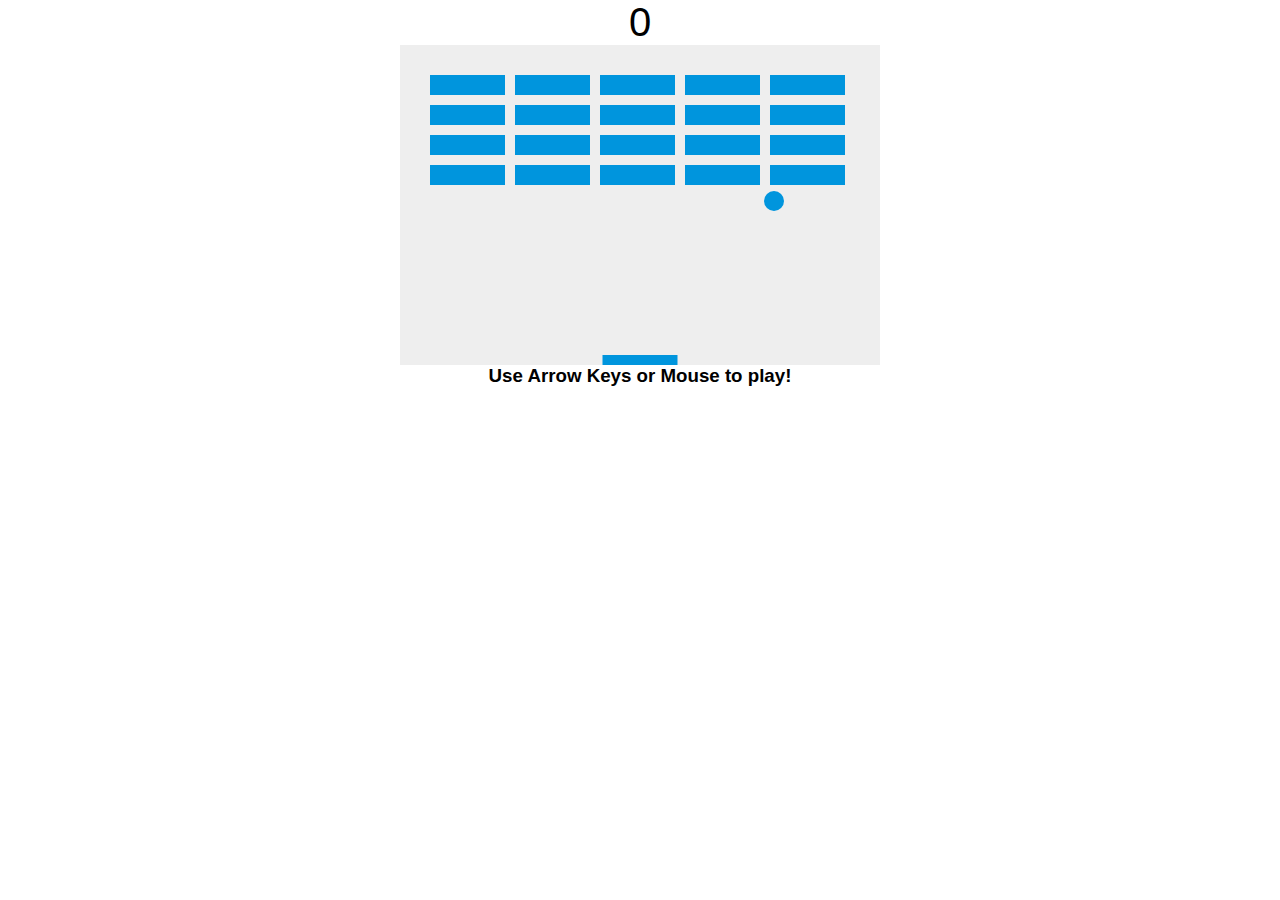
<file: breakout.html>
<!DOCTYPE html>
<html>

<head>
  <meta charset="utf-8">
  <meta name="viewport" content="width=device-width">
  <title>Break-out Game</title>
  <link href="css/breakout.css" rel="stylesheet" type="text/css" />
</head>

<body>

  <div id="score">0</div>
  <canvas id="myCanvas" height="320" width="480"></canvas>
  <h3>Use Arrow Keys or Mouse to play!</h3>
  <h2 id="endGame"></h2>
  <div class="reset-container">
    <button class="btn" id="reset">RESET</button>
  </div>

  

  
  <script src="js/breakout.js"></script>
</body>
</html>
</file>
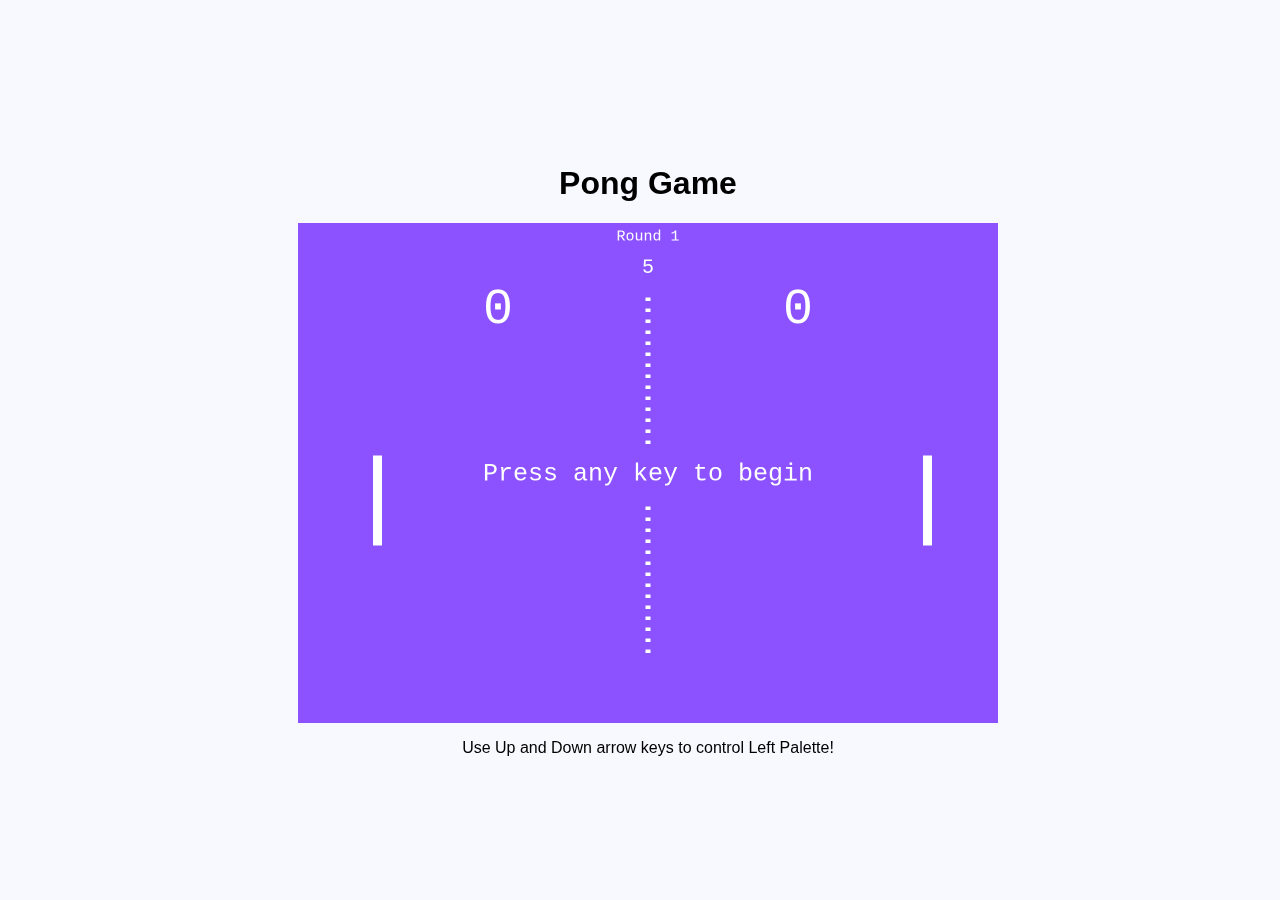
<file: pong.html>
<!DOCTYPE html>
<html>

<head>
  <meta charset="utf-8">
  <meta name="viewport" content="width=device-width">
  <title>Pong Game</title>
  <link href="css/pong.css" rel="stylesheet" type="text/css" />
</head>

<body>
  <h1>Pong Game</h1>
  <canvas></canvas>

  <p>Use Up and Down arrow keys to control Left Palette!</p>



  
  <script src="js/pong.js"></script>
</body>
</html>
</file>
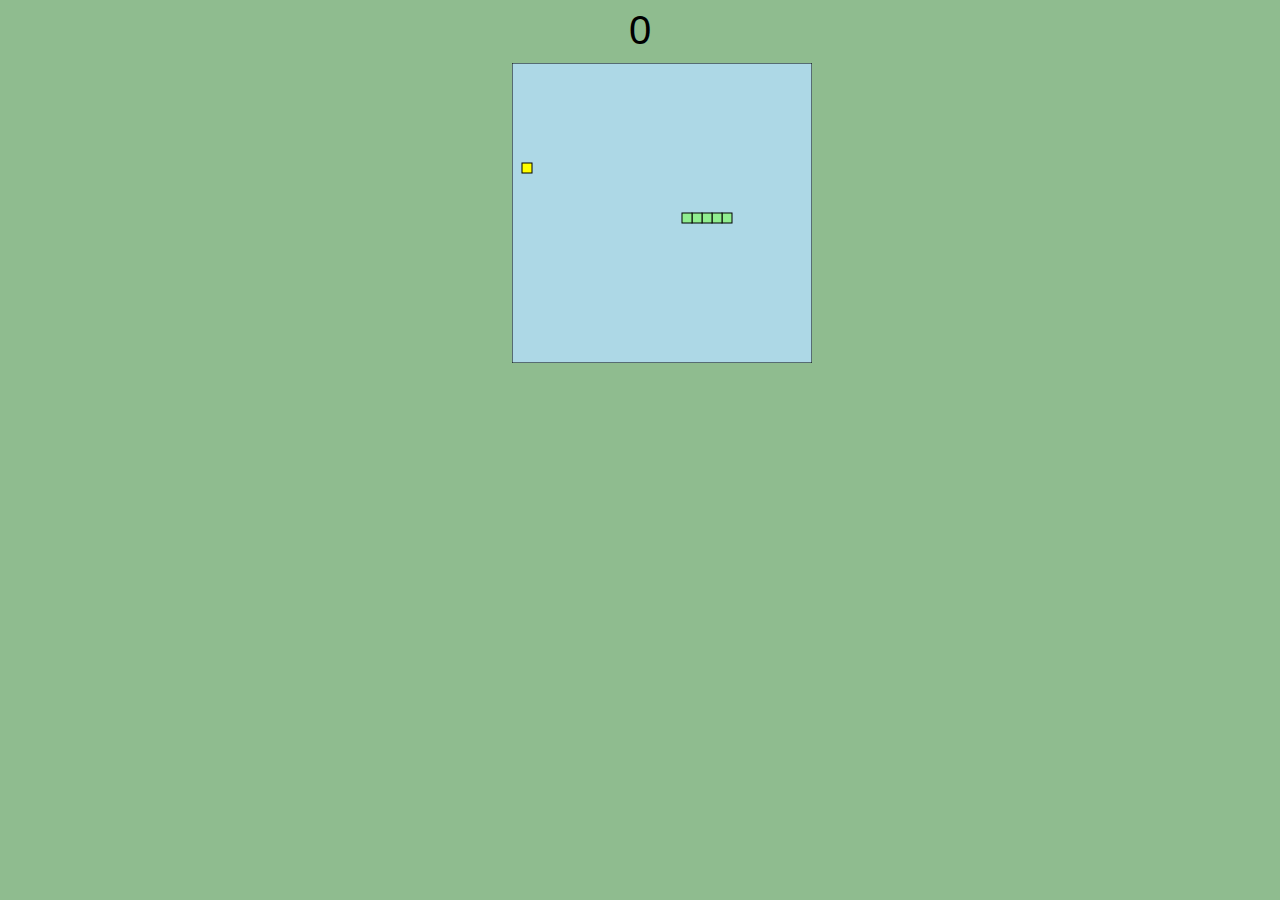
<file: snake.html>
<!DOCTYPE html>
<html>

<head>
  <meta charset="utf-8">
  <meta name="viewport" content="width=device-width">
  <title>Snake Game</title>
  <link href="css/snake.css" rel="stylesheet" type="text/css" />
</head>

<body>
  <div id="score">0</div>
  
  <div>
    <canvas id="gameCanvas" width="300" height="300"></canvas>
  </div>
    <h2 id="endGame"></h2>

  <div class="reset-container">
    <button class="btn" id="reset">RESET</button>
  </div>

  <script src="js/snake.js"></script>
</body>

</html>
</file>
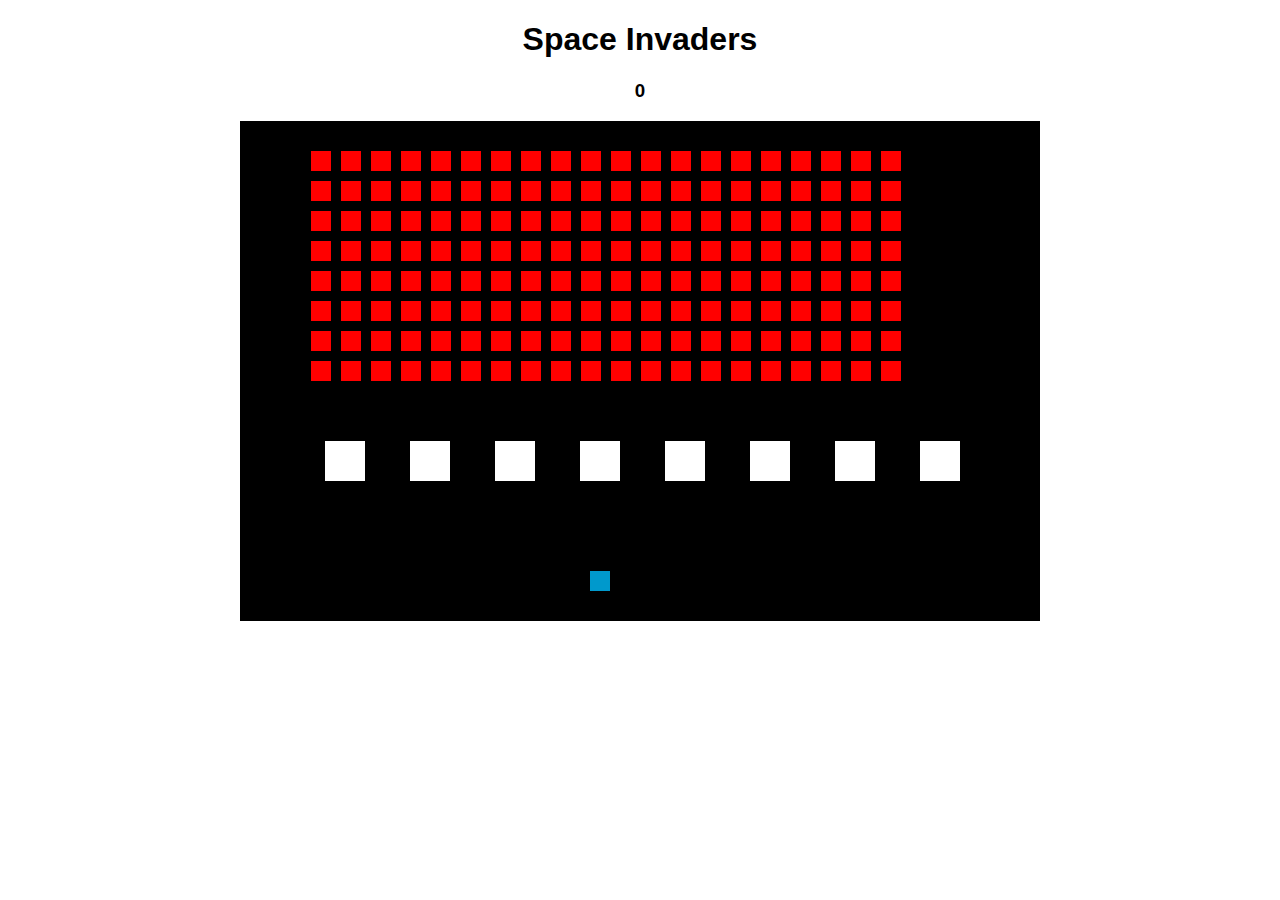
<file: space.html>
<!DOCTYPE html>
<html>

<head>
  <meta charset="utf-8">
  <meta name="viewport" content="width=device-width">
  <title>Space Invaders</title>
  <link href="css/space.css" rel="stylesheet" type="text/css" />
</head>

<body>

  <h1>Space Invaders</h1>
  <h3 id='score'>0</h3>
  <p id= 'game-over'>Game Over, press Spacebar to start again</p>
  <canvas id='myCanvas' width="800" height="500"></canvas>


  <script src="js/space.js"></script>
</body>

</html>
</file>
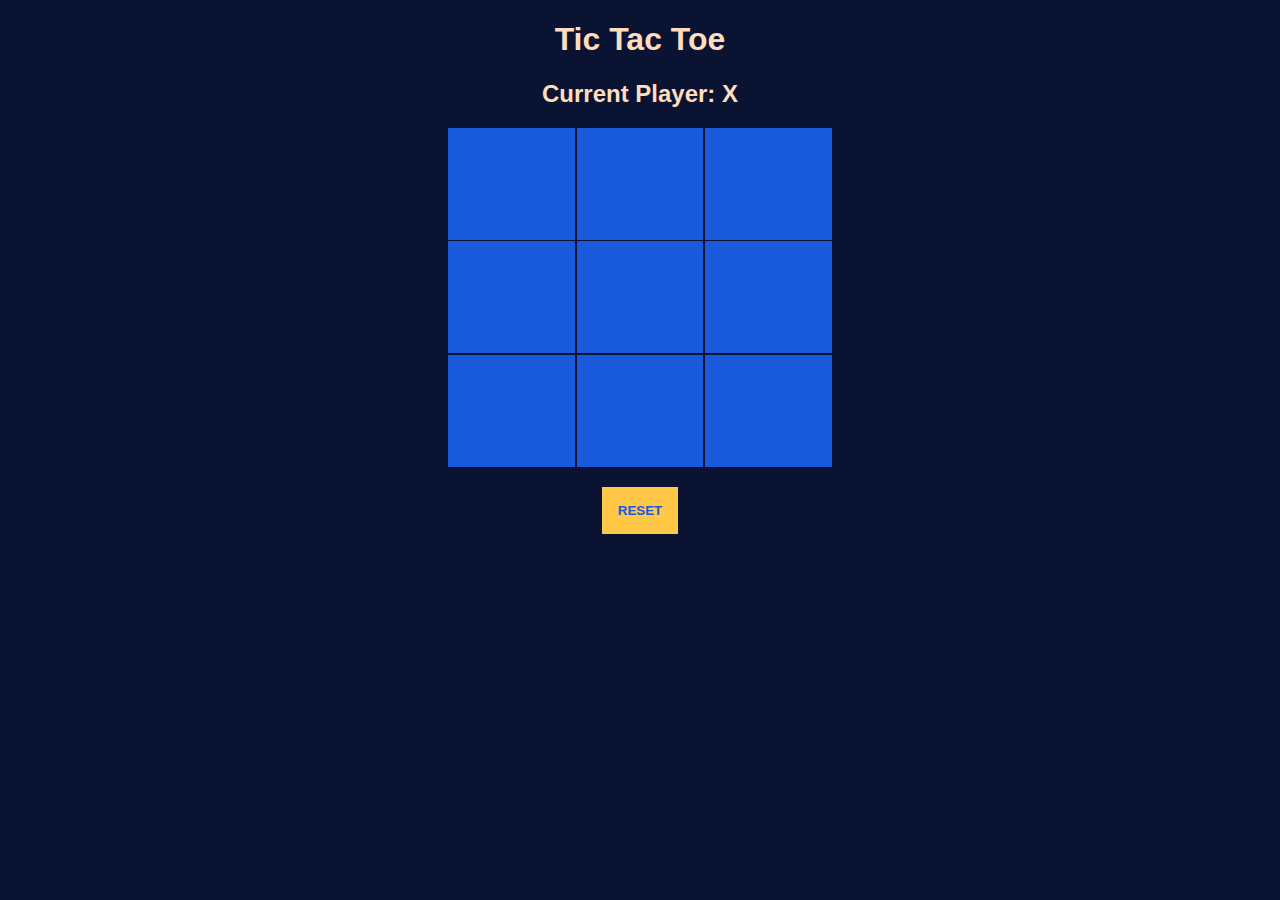
<file: tic-tac-toe.html>
<!DOCTYPE html>
<html>
<head>
  <meta charset="utf-8">
  <meta name="viewport" content="width=device-width">
  <title>Tic-Tac-Toe Game</title>
  <link href="css/tttCss.css" rel="stylesheet" type="text/css" />
</head>
<body>
    <h1 class="heading">Tic Tac Toe</h1>
    <h2 class="heading" id="player">Current Player: X</h2>
  
    <div class="container" id="container">
        <div class="box"></div>
        <div class="box"></div>
        <div class="box"></div>
        <div class="box"></div>
        <div class="box"></div>
        <div class="box"></div>
        <div class="box"></div>
        <div class="box"></div>
        <div class="box"></div>
    </div>
    <h2 class="heading" id="winner"></h2>
    <div class="reset-container">
        <button class="btn" id="reset">RESET</button>
    </div>

  <script src="js/ttt.js"></script>
</body>
</html>
</file>
<file: css/breakout.css>
@import url('https://fonts.cdnfonts.com/css/8bit-wonder');

* {
  font-family: '8BIT WONDER', sans-serif;
  padding: 0;
  margin: 0;
  text-align: center;
}

canvas {
  background: #eee;
  display: block;
  margin: 0 auto;
}

#score{
  font-size: 40px;
}

.btn {
  background-color: #ffc947;
  color: #185adb;
  border: 0px;
  padding: 1rem;
  margin: auto;
  font-weight: bold;
  cursor: pointer;
  position: relative;
  margin-top: 50px;
}

.btn:hover {
  background-color: #0095DD
}

.reset-container {
  text-align: center;
  display: none;
}

#endGame {
  text-align: center;
}
</file>
<file: css/pong.css>
@import url('https://fonts.cdnfonts.com/css/8bit-wonder');

*{
  font-family: '8BIT WONDER', sans-serif;
}

html {
  height: 100%;
  width: 100%;
}

body{
  text-align: center;
  background-color: ghostwhite;
  display: flex;
  justify-content: center;
  align-items: center;
  height: 100vh;
  width: 100%;
  flex-direction: column;
  position: fixed;
}
</file>
<file: css/snake.css>
@import url('https://fonts.cdnfonts.com/css/8bit-wonder');

* {
  font-family: '8BIT WONDER', sans-serif;
  background-color: darkseagreen;
}

.btn {
  background-color: #ffc947;
  color: #185adb;
  border: 0px;
  padding: 1rem;
  margin: auto;
  font-weight: bold;
  cursor: pointer;
  position: relative;
  margin-top: 50px;
}

.btn:hover {
  background-color: #aac947
}

.reset-container {
  text-align: center;
  display: none;
}

#endGame {
  text-align: center;
}

#gameCanvas {
  margin-top: 10px;
  position: static;
  left: 50%;
  transform: translate(168%);

}

#score {
  text-align: center;
  font-size: 40px;
}
</file>
<file: css/space.css>
@import url('https://fonts.cdnfonts.com/css/8bit-wonder');

* {
  font-family: '8BIT WONDER', sans-serif;
}

h1, h3{
  text-align: center;
}

p{
  text-align: center;
  display: none;
}

#myCanvas {
  padding-left: 0;
  padding-right: 0;
  margin-left: auto;
  margin-right: auto;
  display: block;
}
</file>
<file: css/tttCss.css>
@import url('https://fonts.cdnfonts.com/css/8bit-wonder');

* {
  font-family: '8BIT WONDER', sans-serif;
}

body {
  background-color: #0a1331
}

.container {
  display: grid;
  grid-gap: 0.1rem;
  grid-template-columns: 1fr 1fr 1fr;
  width: 24rem;
  margin: auto
}

.box {
  height: 7rem;
  background-color: #185adb;
  color: #ffc947;
  font-size: 6rem;
  text-align: center;
  cursor: pointer;
}

.heading {
  color: #feddbe;
  text-align: center
}

.btn {
  background-color: #ffc947;
  color: #185adb;
  border: 0px;
  padding: 1rem;
  margin: auto;
  font-weight: bold;
  cursor: pointer;
}

.btn:hover {
  background-color: #aac947
}

.reset-container {
  text-align: center
}
</file>
